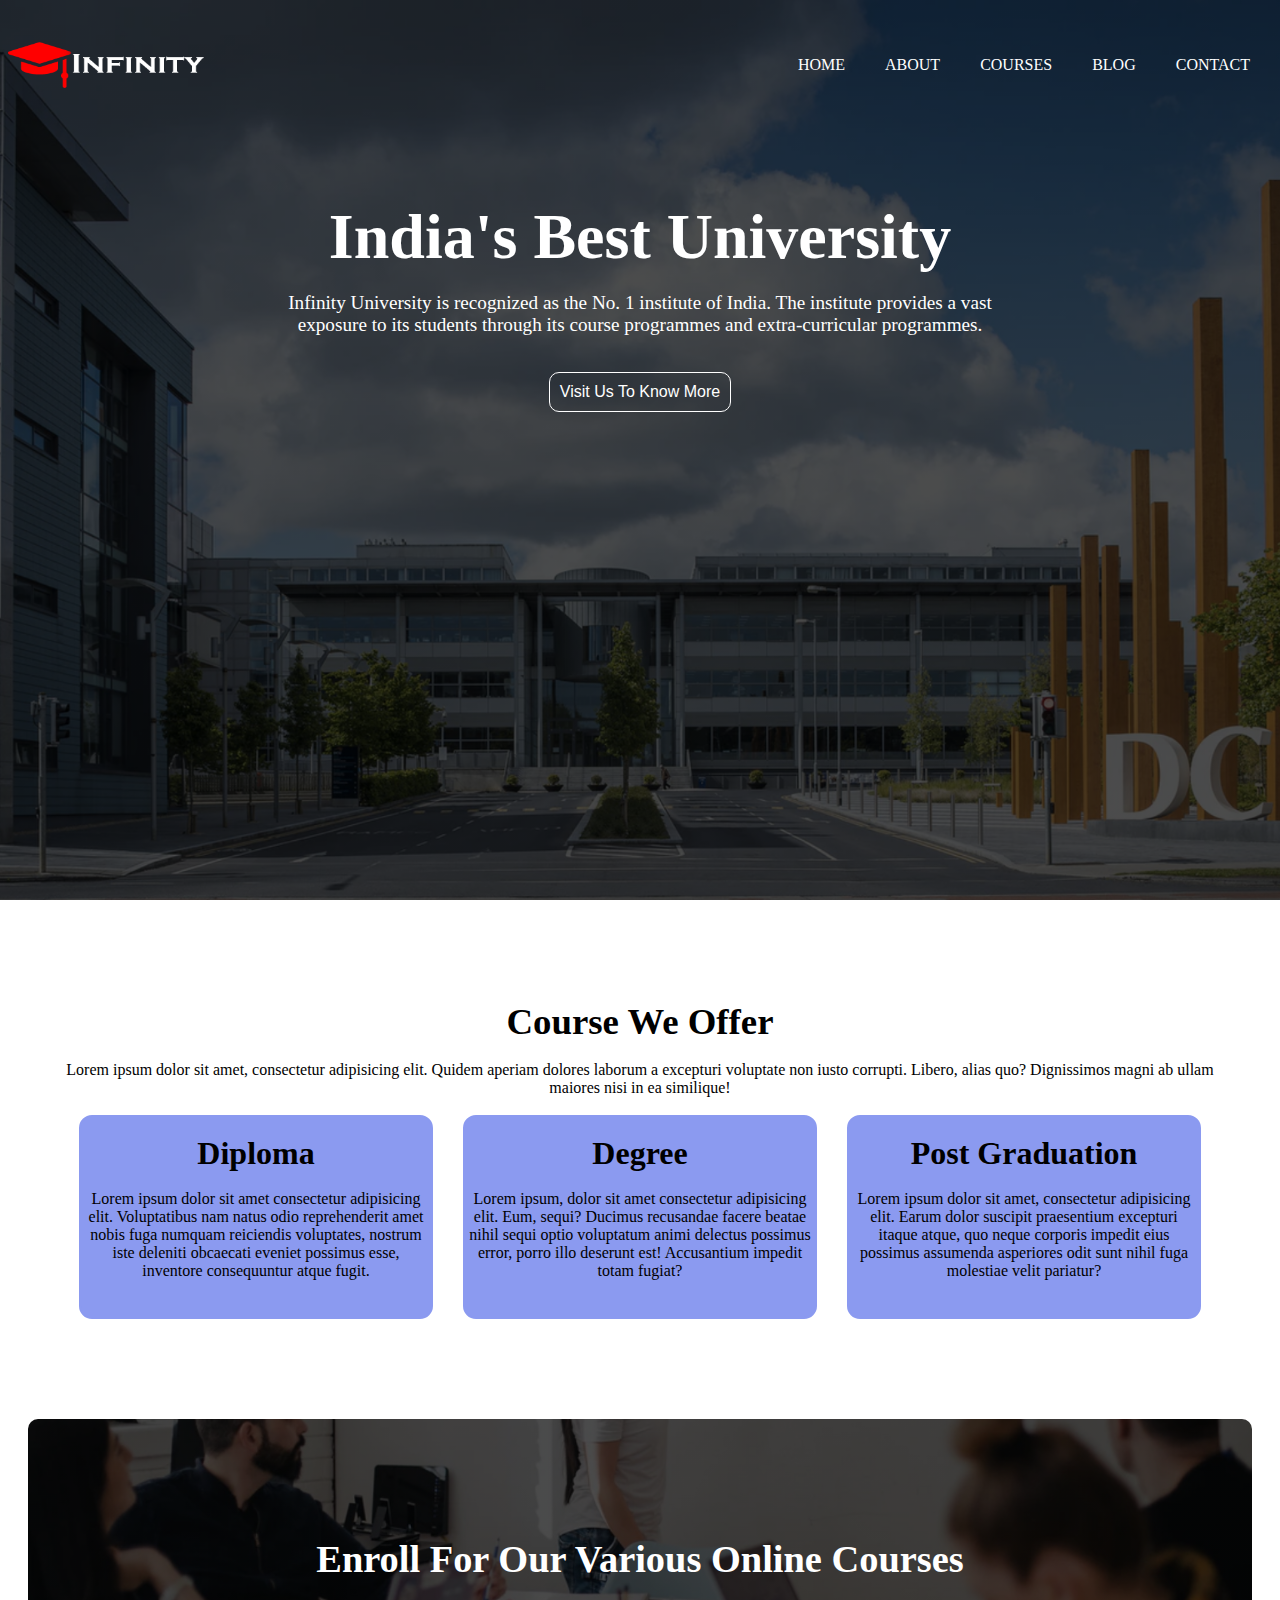
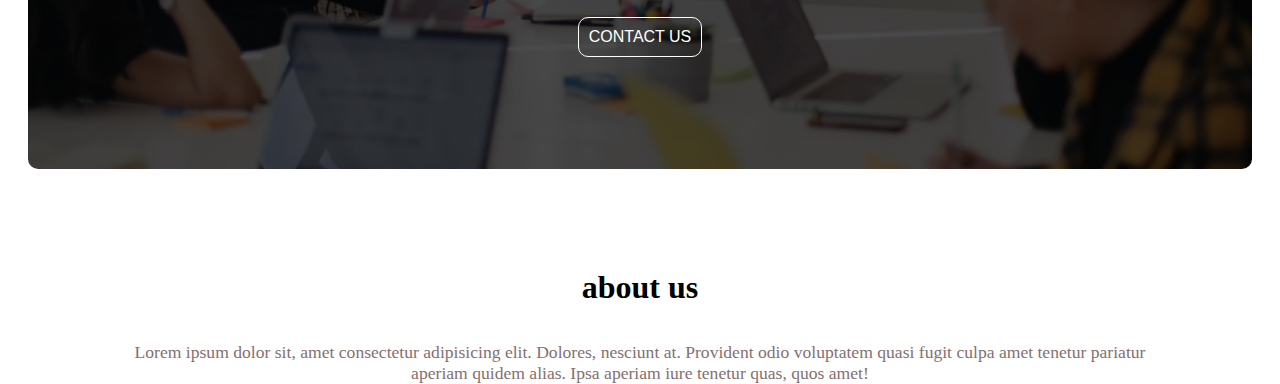
<file: index.html/index.html>
<!DOCTYPE html>
<html lang="en">
<head>
    <meta charset="UTF-8">
    <meta http-equiv="X-UA-Compatible" content="IE=edge">
    <meta name="viewport" content="width=device-width, initial-scale=1.0">
    <title>Infinity University</title>
    <link rel="stylesheet" href="css.css">

</head>
<body>
    <section class="homeheader">

        <nav class="homenav">
                <a href="index.html"></a>
            <div class="link">
               
                <ul>
                    <div><img src="images/logo.png" alt=""></div>

                    <li><a href="index.html">HOME</a></li>
                    <li><a href="about.html">ABOUT</a></li>
                    <li><a href="courses.html">COURSES</a></li>
                    <li><a href="blog.html">BLOG</a></li>
                    <li><a href="contact.html">CONTACT</a></li>
                </ul>
            </div>
        </nav>
        <main class="homemain">
            <div class="indias">
                <h1>India's Best University</h1><br>
                <p>Infinity University is recognized as the No. 1 institute of India. The institute provides a vast exposure to its students
                    through its course programmes and extra-curricular programmes.</p><br><br>
                    <a href="#"><button>Visit Us To Know More</button></a>
            </div>
        </main>
    </section>
   
<!-- ...................course......................... -->

    <section class="section2">
        <div class="course">
            <h1>Course We Offer</h1><br>
            <p>Lorem ipsum dolor sit amet, consectetur adipisicing elit. Quidem aperiam dolores laborum a excepturi voluptate non iusto corrupti. Libero, alias quo? Dignissimos magni ab ullam maiores nisi in ea similique!</p><br>
        </div>
        <div class="courserow">
            <div class="Diploma"><br><h1>Diploma</h1><br>
            <p>Lorem ipsum dolor sit amet consectetur adipisicing elit. Voluptatibus nam natus odio reprehenderit amet nobis fuga numquam reiciendis voluptates, nostrum iste deleniti obcaecati eveniet possimus esse, inventore consequuntur atque fugit.</p></div>

            <div class="Degree"><br><h1>Degree</h1><br>
            <p>Lorem ipsum, dolor sit amet consectetur adipisicing elit. Eum, sequi? Ducimus recusandae facere beatae nihil sequi optio voluptatum animi delectus possimus error, porro illo deserunt est! Accusantium impedit totam fugiat?</p></div>

            <div class="PostGraduation"><br><h1>Post Graduation</h1><br>
            <p>Lorem ipsum dolor sit amet, consectetur adipisicing elit. Earum dolor suscipit praesentium excepturi itaque atque, quo neque corporis impedit eius possimus assumenda asperiores odit sunt nihil fuga molestiae velit pariatur?</p></div>

        </div>
    </section>
    <!-- ............Endrol........... -->

    <section class="section3">
        <div>
            <br><h1>Enroll For Our Various Online Courses</h1><br><br>
            <a href="#"><button>CONTACT US</button></a>
        </div>
    </section>

    <!-- ............footer..... -->
    <footer>
        <div class="about1">
            <h1>about us</h1><br><br>
            <p>Lorem ipsum dolor sit, amet consectetur adipisicing elit. Dolores, nesciunt at. Provident odio voluptatem quasi fugit culpa amet tenetur pariatur aperiam quidem alias. Ipsa aperiam iure tenetur quas, quos amet!</p>
        </div>
    </footer>
    
</body>
</html>
</file>
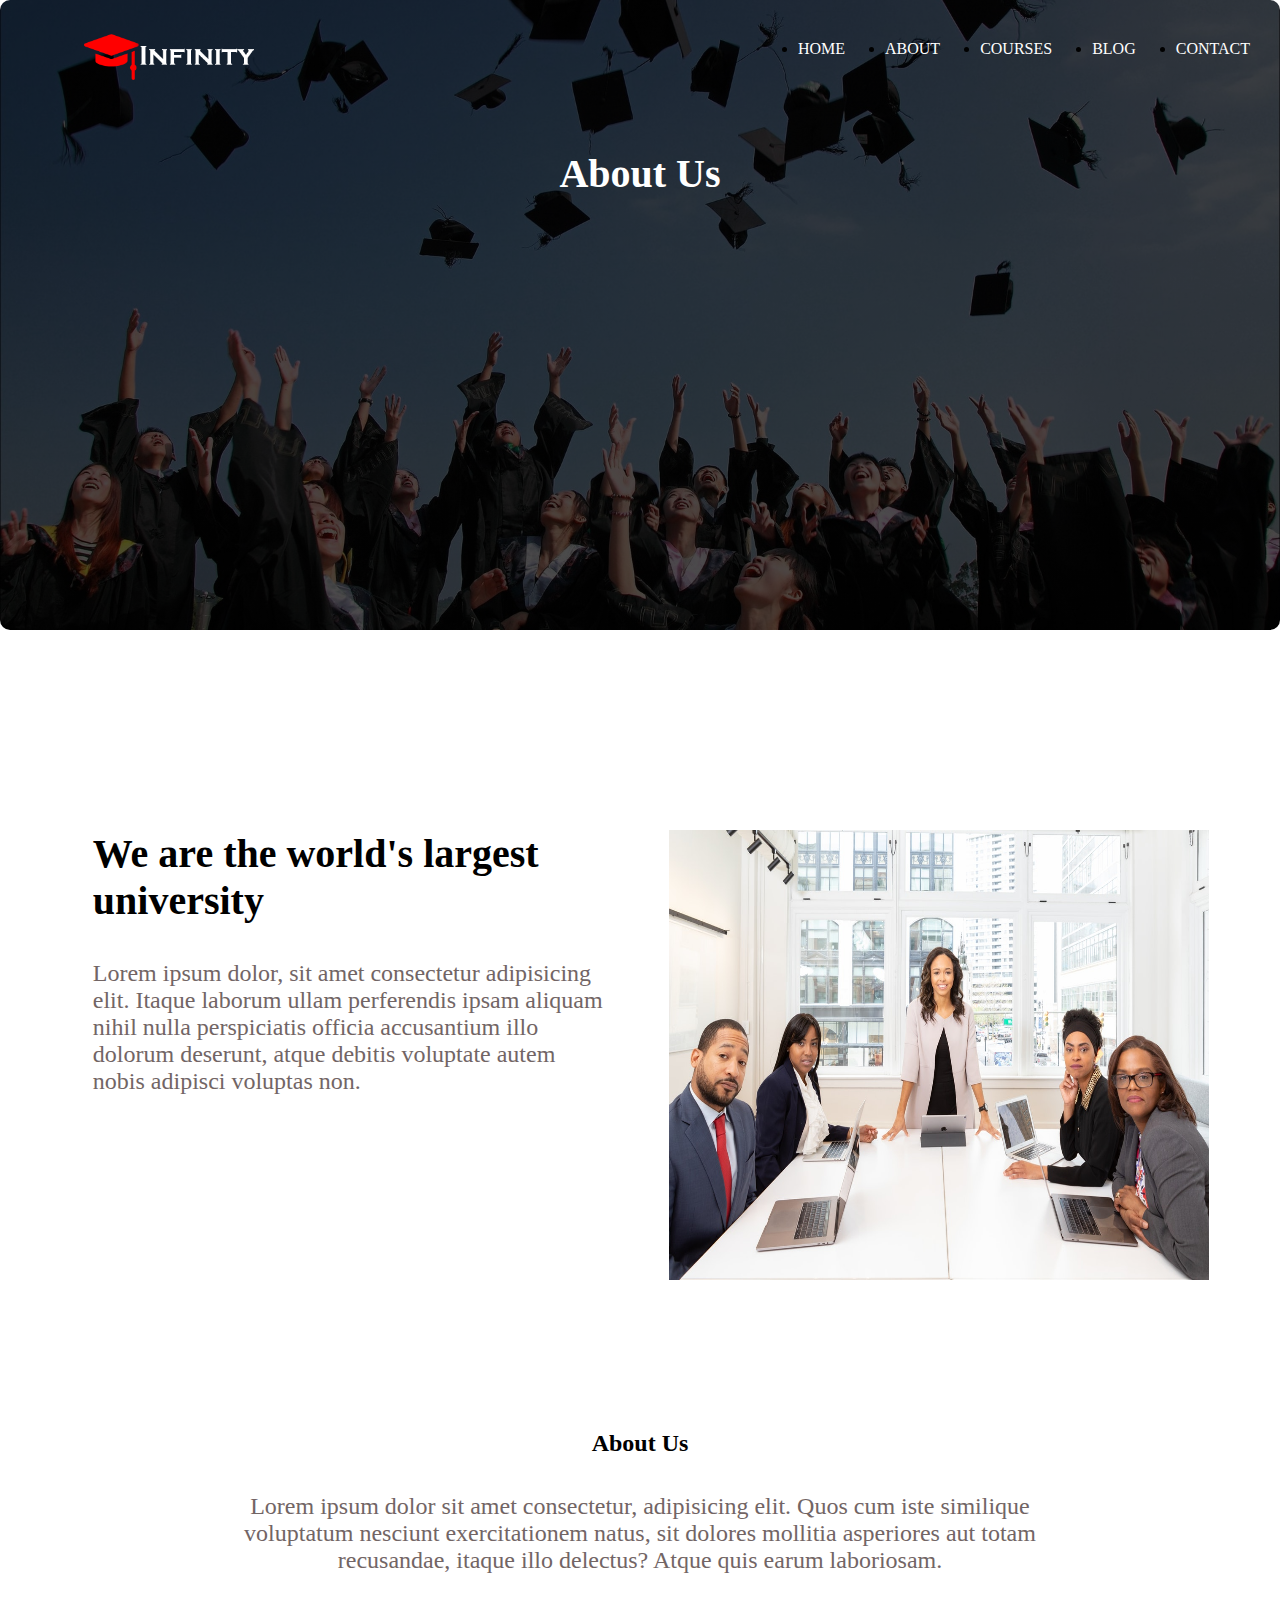
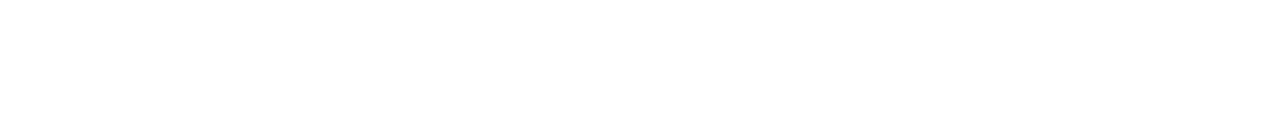
<file: index.html/about.html>
<!DOCTYPE html>
<html lang="en">
<head>
    <meta charset="UTF-8">
    <meta http-equiv="X-UA-Compatible" content="IE=edge">
    <meta name="viewport" content="width=device-width, initial-scale=1.0">
    <title>Infinity University</title>
    <link rel="stylesheet" href="css.css">
</head>
<body>
    <section class="aboutsection">
        <nav>
            <div  class="aboutsection1">
                <ul>
                    <img src="images/logo.png" alt="">
                    <li><a href="index.html">HOME</a></li>
                    <li><a href="about.html">ABOUT</a></li>
                    <li><a href="courses.html">COURSES</a></li>
                    <li><a href="blog.html">BLOG</a></li>
                    <li><a href="contact.html">CONTACT</a></li>
                </ul>
            </div>
            <h1><a href="#"></a>About Us</h1>
        </nav>
    </section>

    <section>
        <main>
            <div class="aboutmain">
                <div class="aboutmain1">
                    <h2>We are the world's largest university</h2><br><br>
                    <p>Lorem ipsum dolor, sit amet consectetur adipisicing elit. Itaque laborum ullam perferendis ipsam aliquam nihil nulla perspiciatis officia accusantium illo dolorum deserunt, atque debitis voluptate autem nobis adipisci voluptas non.</p>
                </div>
                <div class="aboutmain2">
                    <img src="images/about.jpg" alt="">
                </div>
            </div>
        </main>
    </section>

    <section>
        <footer>
            <div class="aboutfooter">
                <h2>About Us</h2><br><br>
                <p>Lorem ipsum dolor sit amet consectetur, adipisicing elit. Quos cum iste similique voluptatum nesciunt exercitationem natus, sit dolores mollitia asperiores aut totam recusandae, itaque illo delectus? Atque quis earum laboriosam.</p>
            </div>
        </footer>
    </section>
</body>
</html>
</file>
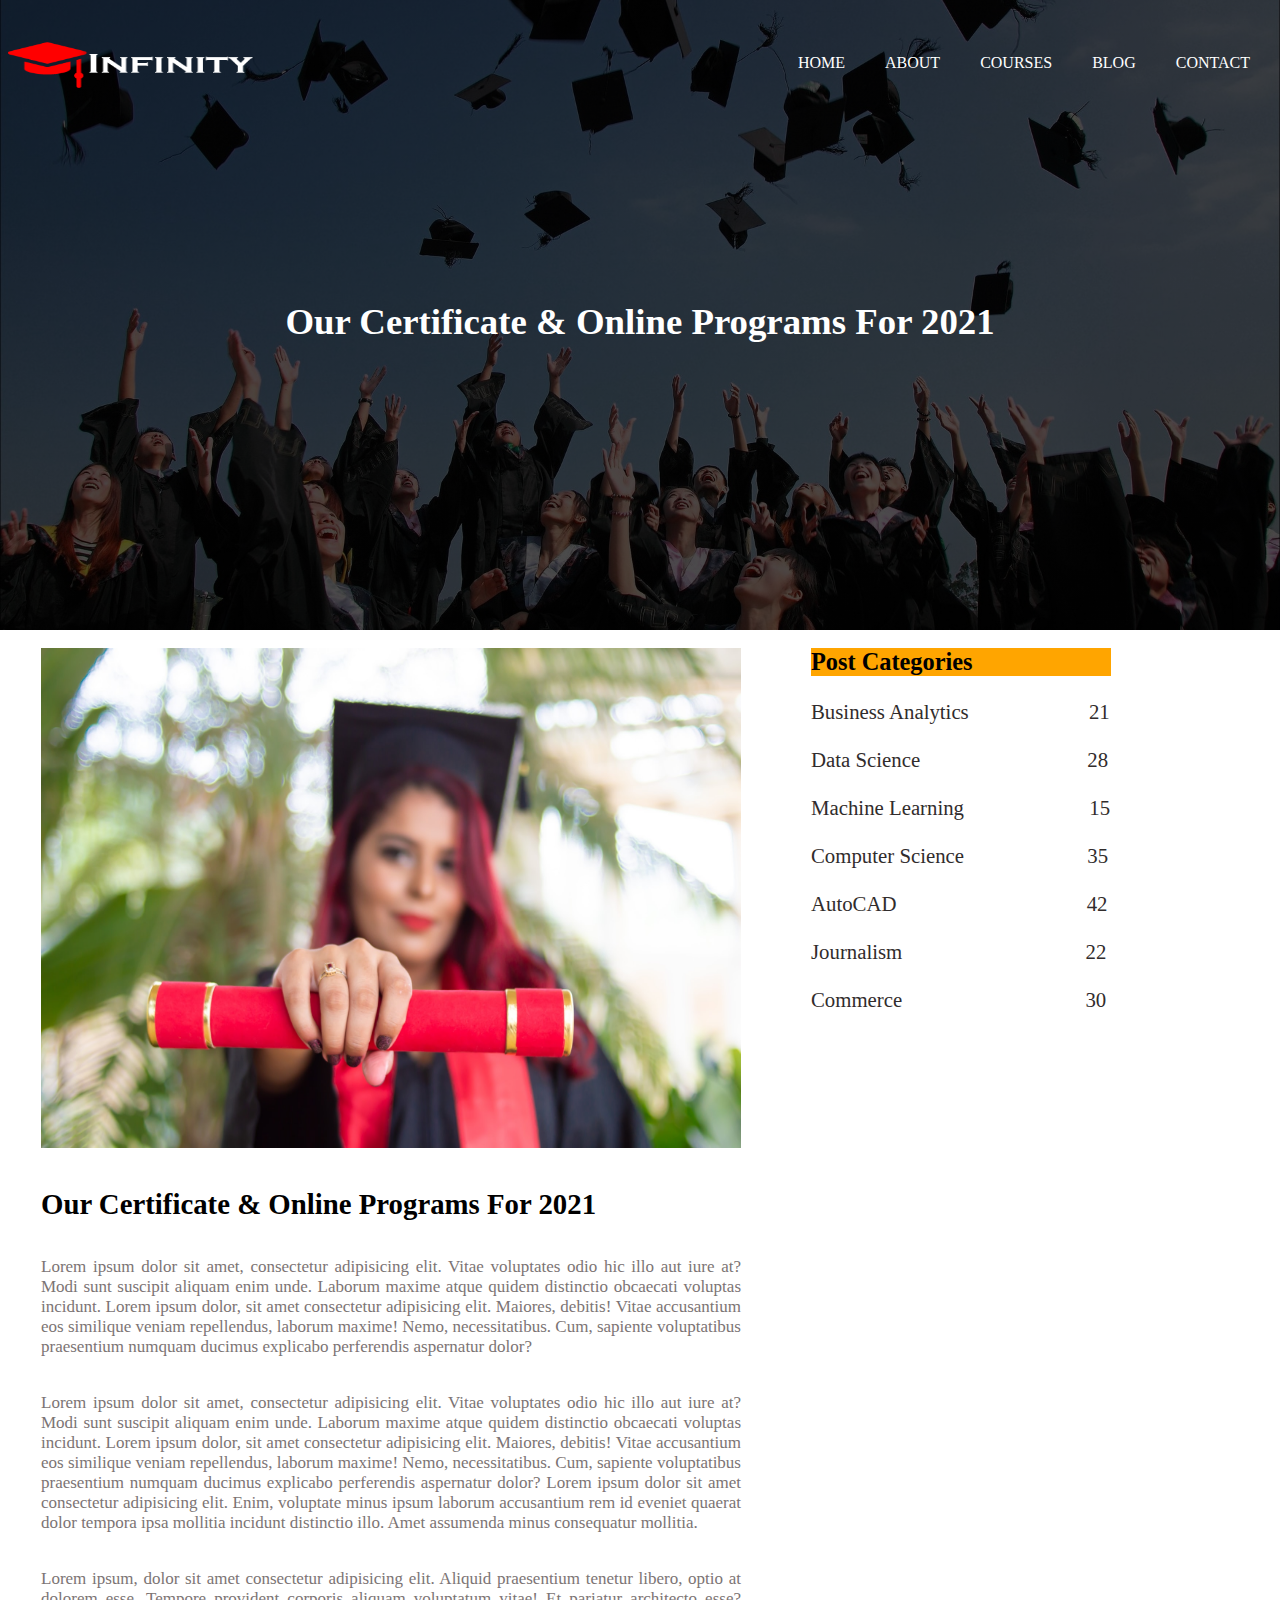
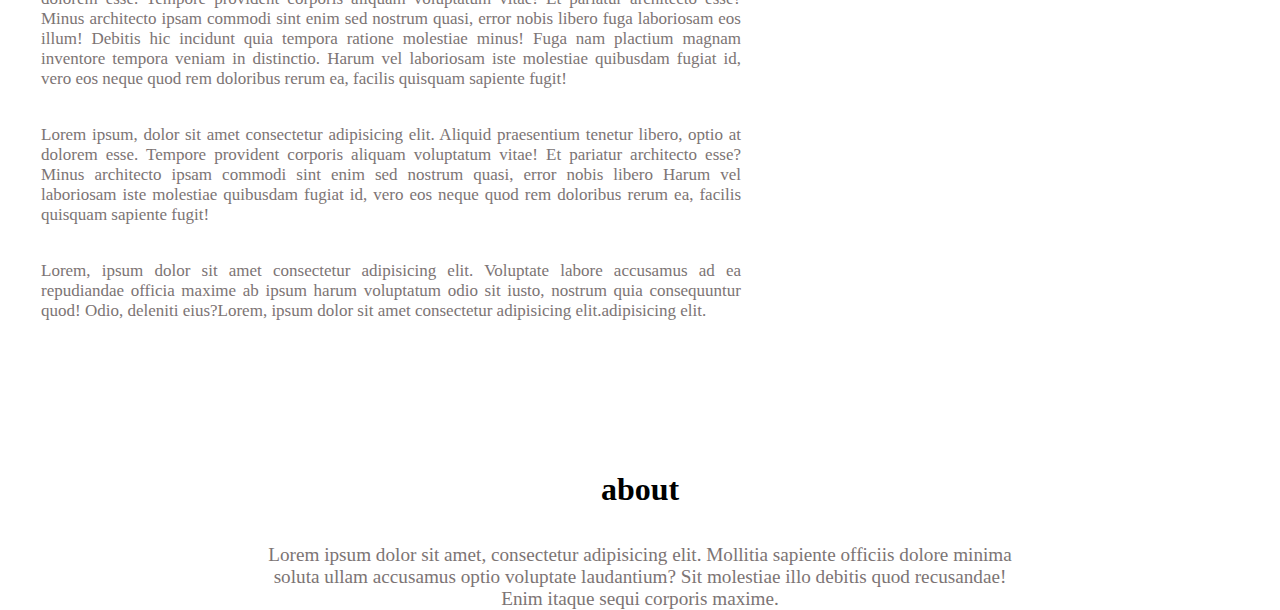
<file: index.html/blog.html>
<!DOCTYPE html>
<html lang="en">
<head>
    <meta charset="UTF-8">
    <meta http-equiv="X-UA-Compatible" content="IE=edge">
    <meta name="viewport" content="width=device-width, initial-scale=1.0">
    <title>Document</title>
    <link rel="stylesheet" href="css.css">
</head>
<body>
    <section class="blogsection">
        <header>
            <nav>
                <ul>
                    <img src="images/logo.png" alt="">
                    <li><a href="index.html">HOME</a></li>
                    <li><a href="about.html">ABOUT</a></li>
                    <li><a href="courses.html">COURSES</a></li>
                    <li><a href="blog.html">BLOG</a></li>
                    <li><a href="contact.html">CONTACT</a></li>
                </ul>
            </nav>
            <div><h1>Our Certificate & Online Programs For 2021</h1></div>

        </header>
    </section><br>

    <section class="blogsection1">
        <main>
            <div class="blogceriticate">
                <div class="blog">
                    <img src="images/certificate.jpg" alt="">
                </div>
                <div class="blogright">
                    <div>
                        <h3>Post Categories</h3>
                    </div><br>
                    <div>
                        <span>Business Analytics</span>
                        <span class="child1">21</span>
                    </div><br>
                    <div>
                        <span>Data Science</span>
                        <span class="child2">28</span>
                    </div><br>
                    <div>
                        <span>Machine Learning</span>
                        <span class="child3">15</span>
                    </div><br>
                    <div>
                        <span>Computer Science</span>
                        <span class="child4">35</span>
                    </div><br>
                    <div>
                        <span>AutoCAD</span>
                        <span class="child5">42</span>
                    </div><br>
                    <div>
                        <span>Journalism</span>
                        <span class="child6">22</span>
                    </div><br>
                    <div>
                        <span>Commerce</span>
                        <span class="child7">30</span>
                    </div><br>
                </div>
                    
            </div><br><br>

            <div class="blogpara">
                <div><h1>Our Certificate & Online Programs For 2021</h1></div><br><br>
                <div>
                    <p>Lorem ipsum dolor sit amet, consectetur adipisicing elit. Vitae voluptates odio hic illo aut iure at? Modi sunt suscipit aliquam enim unde. Laborum maxime atque quidem distinctio obcaecati voluptas incidunt. Lorem ipsum dolor, sit amet consectetur adipisicing elit. Maiores, debitis! Vitae accusantium eos similique veniam repellendus, laborum maxime! Nemo, necessitatibus. Cum, sapiente voluptatibus praesentium numquam ducimus explicabo perferendis aspernatur dolor? </p><br><br>
                    <p>Lorem ipsum dolor sit amet, consectetur adipisicing elit. Vitae voluptates odio hic illo aut iure at? Modi sunt suscipit aliquam enim unde. Laborum maxime atque quidem distinctio obcaecati voluptas incidunt. Lorem ipsum dolor, sit amet consectetur adipisicing elit. Maiores, debitis! Vitae accusantium eos similique veniam repellendus, laborum maxime! Nemo, necessitatibus. Cum, sapiente voluptatibus praesentium numquam ducimus explicabo perferendis aspernatur dolor? Lorem ipsum dolor sit amet consectetur adipisicing elit. Enim, voluptate minus ipsum laborum accusantium rem id eveniet quaerat dolor tempora ipsa mollitia incidunt distinctio illo. Amet assumenda minus consequatur mollitia. </p>
                    <br><br>
                    <p>Lorem ipsum, dolor sit amet consectetur adipisicing elit. Aliquid praesentium tenetur libero, optio at dolorem esse. Tempore provident corporis aliquam voluptatum vitae! Et pariatur architecto esse? Minus architecto ipsam commodi sint enim sed nostrum quasi, error nobis libero fuga laboriosam eos illum! Debitis hic incidunt quia tempora ratione molestiae minus! Fuga nam plactium magnam inventore tempora veniam in distinctio. Harum vel laboriosam iste molestiae quibusdam fugiat id, vero eos neque quod rem doloribus rerum ea, facilis quisquam sapiente fugit!</p>

                    <br><br>
                    <p>Lorem ipsum, dolor sit amet consectetur adipisicing elit. Aliquid praesentium tenetur libero, optio at dolorem esse. Tempore provident corporis aliquam voluptatum vitae! Et pariatur architecto esse? Minus architecto ipsam commodi sint enim sed nostrum quasi, error nobis libero Harum vel laboriosam iste molestiae quibusdam fugiat id, vero eos neque quod rem doloribus rerum ea, facilis quisquam sapiente fugit!</p>
                    <br><br>
                    <p>Lorem, ipsum dolor sit amet consectetur adipisicing elit. Voluptate labore accusamus ad ea repudiandae officia maxime ab ipsum harum voluptatum odio sit iusto, nostrum quia consequuntur quod! Odio, deleniti eius?Lorem, ipsum dolor sit amet consectetur adipisicing elit.adipisicing elit.</p>
                </div>
                </div>
            </div>
        </main>
    </section>

    <section>
        <footer>
            <div class="blogabout">
                <h3>about</h3><br><br>
                <p>Lorem ipsum dolor sit amet, consectetur adipisicing elit. Mollitia sapiente officiis dolore minima soluta ullam accusamus optio voluptate laudantium? Sit molestiae illo debitis quod recusandae! Enim itaque sequi corporis maxime.</p>
            </div>
        </footer>
    </section>
</body>
</html>
</file>
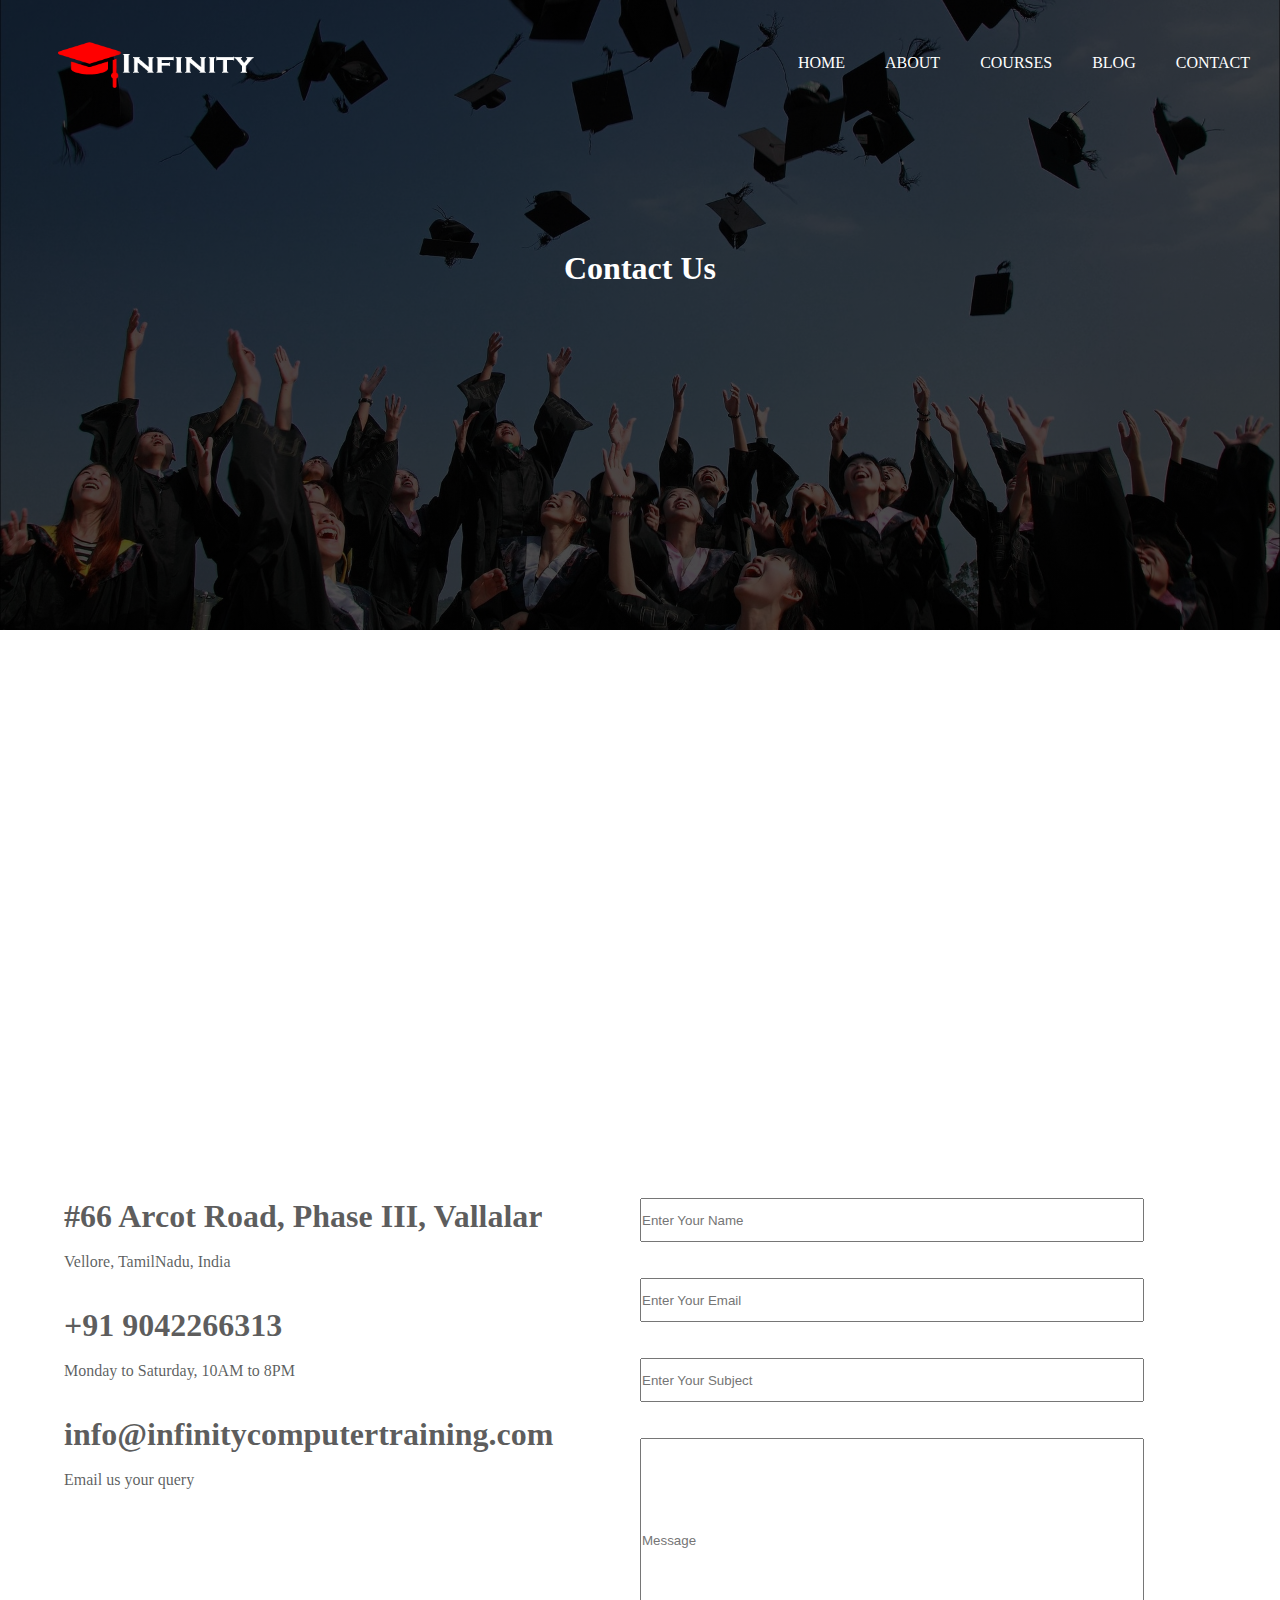
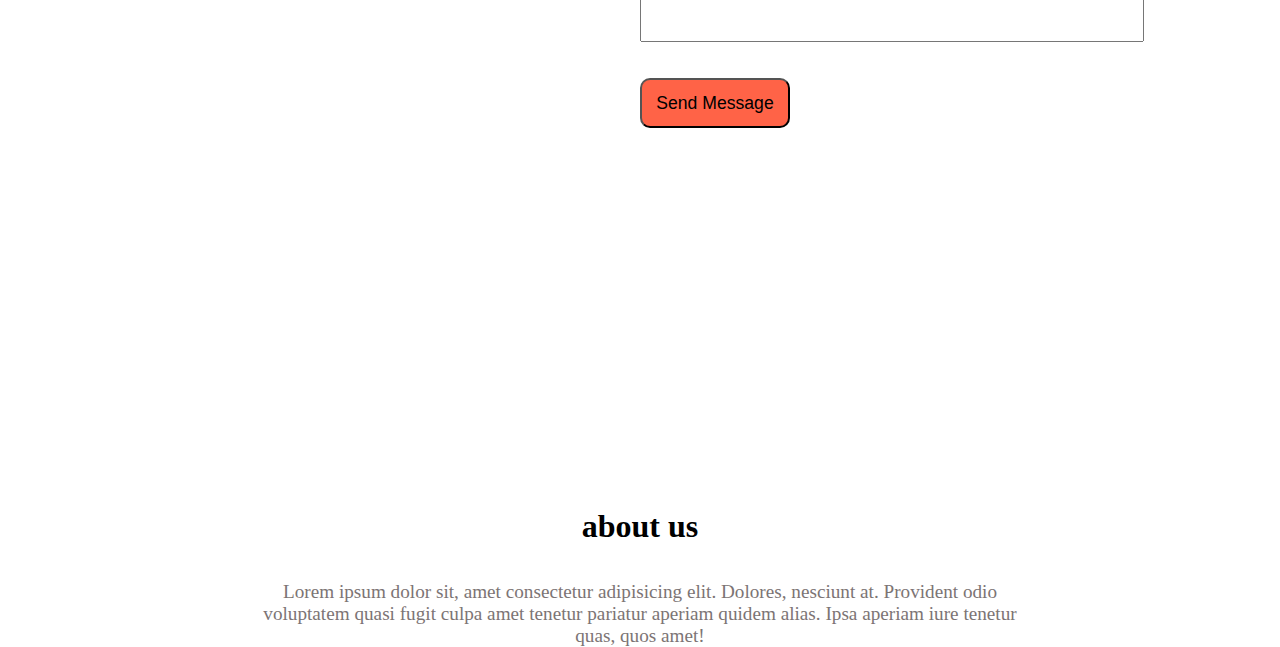
<file: index.html/contact.html>
<!DOCTYPE html>
<html lang="en">
<head>
    <meta charset="UTF-8">
    <meta http-equiv="X-UA-Compatible" content="IE=edge">
    <meta name="viewport" content="width=device-width, initial-scale=1.0">
    <link rel="stylesheet" href="css.css">
    <title>Document</title>

</head>
<body>
    <section class="contactsection">
        <header>
            <nav>
                <ul>
                    <img src="images/logo.png" alt="">
                    <li><a href="index.html">HOME</a></li>
                    <li><a href="about.html">ABOUT</a></li>
                    <li><a href="courses.html">COURSES</a></li>
                    <li><a href="blog.html">BLOG</a></li>
                    <li><a href="contact.html">CONTACT</a></li>
                </ul>
            </nav>
            <div><h1>Contact Us</h1></div>

        </header>
    </section><br>

    <section>
        <main>
            <div class="contactloction">
                <iframe src="https://www.google.com/maps/embed?pb=!1m14!1m8!1m3!1d15554.101220891931!2d79.1645033!3d12.9382025!3m2!1i1024!2i768!4f13.1!3m3!1m2!1s0x0%3A0x53029b5fc88b12ab!2sInfinity%20Computer%20Learning%20Center!5e0!3m2!1sen!2sin!4v1625640435987!5m2!1sen!2sin" width="600" height="450" style="border:0;" allowfullscreen="" loading="lazy"></iframe>


            </div>
            <div class="contactrow">
                <div class="contactbox1">
                    <h1>#66 Arcot Road, Phase III, Vallalar</h1>
                    <br>
                    <p>Vellore, TamilNadu, India</p><br><br>

                    <h1>+91 9042266313</h1><br>
                    <p>Monday to Saturday, 10AM to 8PM</p>
                    <br><br>
                    <h1>info@infinitycomputertraining.com</h1><br>
                    <p>Email us your query</p>

                </div>
                <div class="contactbox2">

                    <input type="text" name="Enter Your Name" id="name" placeholder="Enter Your Name">

                    <br><br><br>

                    <input type="email" name="Email" id="email" placeholder="Enter Your Email">
                    
                    <br><br><br>
                    
                    <input type="text" name="Enter Your Name" id="Subject" placeholder="Enter Your Subject">
                    
                    <br><br><br>
                    <input type="text" name="Enter Your Name" id="Message"  placeholder="Message">
                    
                    <br><br><br>
                    <button type="submit" id="btn">Send Message</button>
                </div>
            </div>
        </main>
    </section>
     <!-- ............footer..... -->
     <footer>
        <div class="contactabout1">
            <h1>about us</h1><br><br>
            <p>Lorem ipsum dolor sit, amet consectetur adipisicing elit. Dolores, nesciunt at. Provident odio voluptatem quasi fugit culpa amet tenetur pariatur aperiam quidem alias. Ipsa aperiam iure tenetur quas, quos amet!</p>
        </div>
    </footer>
    
</body>
</html>
</file>
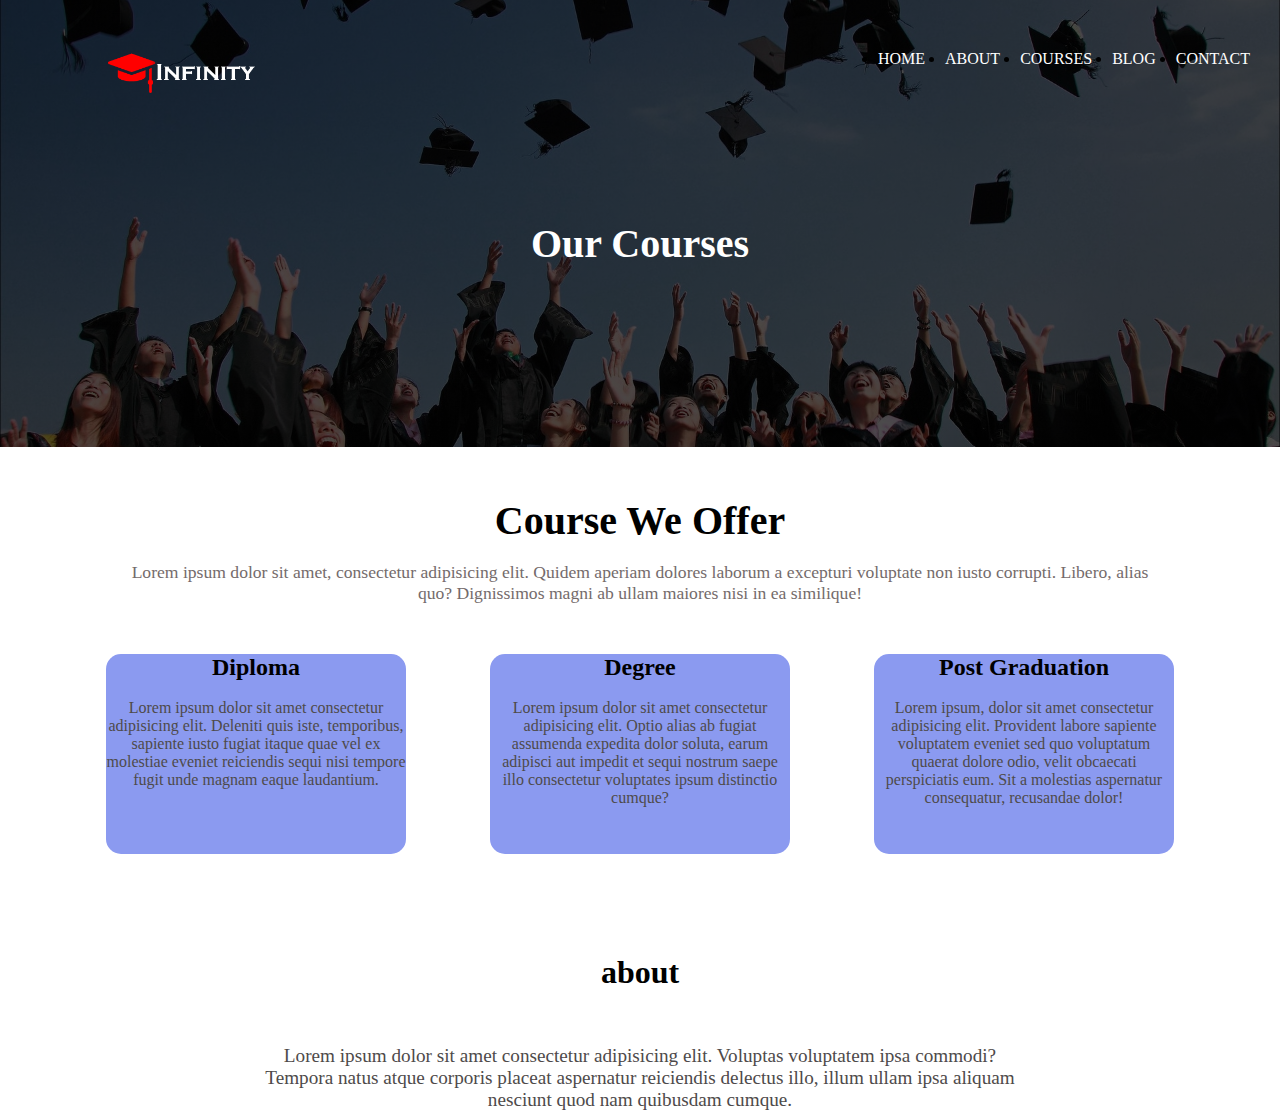
<file: index.html/courses.html>
<!DOCTYPE html>
<html lang="en">
<head>
    <meta charset="UTF-8">
    <meta http-equiv="X-UA-Compatible" content="IE=edge">
    <meta name="viewport" content="width=device-width, initial-scale=1.0">
    <title>Infinity University</title>
    <link rel="stylesheet" href="css.css">
</head>
<body>
    <section class="coursection">
        <header>
            <nav class="cournav">
                <ul>
                    <img src="images/logo.png" alt="">
                    <li><a href="index.html">HOME</a></li>
                    <li><a href="about.html">ABOUT</a></li>
                    <li><a href="courses.html">COURSES</a></li>
                    <li><a href="blog.html">BLOG</a></li>
                    <li><a href="contact.html">CONTACT</a></li>
                </ul>
            </nav>
            <div><h1>Our Courses</h1></div>

        </header>
    </section>

    <section>
        <main>
            <div class="coursection2">
                <h1>Course We Offer</h1><br>
                <p>Lorem ipsum dolor sit amet, consectetur adipisicing elit. Quidem aperiam dolores laborum a excepturi voluptate non iusto corrupti. Libero, alias quo? Dignissimos magni ab ullam maiores nisi in ea similique!</p>
            </div>
            <div class="coursesbox">
                <div class="coursebox1">
                    <h1>Diploma</h1><br>
                    <p>Lorem ipsum dolor sit amet consectetur adipisicing elit. Deleniti quis iste, temporibus, sapiente iusto fugiat itaque quae vel ex molestiae eveniet reiciendis sequi nisi tempore fugit unde magnam eaque laudantium.</p>
                </div>
                <div class="coursebox2">
                    <h1>Degree</h1><br>
                    <p>Lorem ipsum dolor sit amet consectetur adipisicing elit. Optio alias ab fugiat assumenda expedita dolor soluta, earum adipisci aut impedit et sequi nostrum saepe illo consectetur voluptates ipsum distinctio cumque?</p>
                </div>
                <div class="coursebox3">
                    <h1>Post Graduation</h1><br>
                    <p>Lorem ipsum, dolor sit amet consectetur adipisicing elit. Provident labore sapiente voluptatem eveniet sed quo voluptatum quaerat dolore odio, velit obcaecati perspiciatis eum. Sit a molestias aspernatur consequatur, recusandae dolor!</p>
                </div>
            </div>
        </main>
    </section>
    <section>
        <footer>
            <div class="courabout">
                <h3>about</h3><br><br><br>
                <p>Lorem ipsum dolor sit amet consectetur adipisicing elit. Voluptas voluptatem ipsa commodi? Tempora natus atque corporis placeat aspernatur reiciendis delectus illo, illum ullam ipsa aliquam nesciunt quod nam quibusdam cumque.</p>
            </div>
        </footer>
    </section>
</body>
</html>
</file>
<file: index.html/css.css>
*{
    margin: 0;
    padding: 0;
}
.homeheader{
    width: 100%;
    min-height: 100vh;
    background-image: linear-gradient(rgba(0,0,0,0.7),rgba(0,0,0,0.7)), url(images/banner.png);
    background-position: center;
    background-size: cover;
    position: relative;
   
}
.homenav{
    height: 100px;
    background-color:transparent;
    color: white;
    text-decoration: none;
    
   
}

.homenav ul{
    display: flex;
    justify-content:flex-end;
    align-items: center;
    gap: 40px;
    margin-right: 30px;
    position: relative;
    top: 38px;
    list-style: none;
    color: white;
}
.link a{
    color: white;
    text-decoration: none;
    font-size: 16px;
}
.homenav img{
    height: 50px;
    position: relative;
    right: 550px;
    width: 200px;
}
.homemain{
    display: flex;
    justify-content: center;
    text-align: center;
    position: relative;
    top: 100px;
}
.indias h1{
    font-size: 4em;
    color: white;
}
.indias p{
    font-size: 1.2em;
    color: white;
    display: flex;
    width: 750px;

}
.indias a button{
    width: max-content;
    padding: 10px;
    border-radius: 10px;
    border: 1px white solid ;
    background-color: transparent;
    color: white;
    font-size: 1rem;
}
.indias a button:hover{
    background-color: tomato;

}
.section2{
    position: relative;
    top: 100px;
    width: 90%;
    margin-left: auto;
    margin-right: auto;

}
.course h1{
    align-items: center;
    text-align: center;
    font-size: 2.3em;
}
.course p{
    align-items: center;
    text-align: center;
    font-size: 1.rem;
}
.courserow{
    display: flex;
    justify-content: space-around;
    transition: 0.05s;

}
.Diploma{
    width: 350px;
    height: 200px;
    text-align: center;
    border: 2px solid #8b9af0;
    background-color: #8b9af0;
    border-radius: 13px;
}
.Diploma:hover{
    box-shadow: 0px 0 20px
}
.Degree:hover{
    box-shadow: 0px 0 20px
}
.PostGraduation:hover{
    box-shadow: 0px 0 20px
}
.Degree{
    width: 350px;
    height: 200px;
    text-align: center;
    border: 2px solid #8b9af0;
    background-color: #8b9af0;
    border-radius: 13px;
}
.PostGraduation{
    width: 350px;
    height: 200px;
    text-align: center;
    border: 2px solid #8b9af0;
    background-color: #8b9af0;
    border-radius: 13px;
}
.section3{
    background-image: linear-gradient(rgba(0,0,0,0.7),rgba(0,0,0,0.7)),url(images/banner2.jpg);
    background-position: center;
    width: 80%;
    height: 150px;
    background-size: cover;
    border-radius: 10px;
    text-align: center;
    padding: 100px ;
}
.section3{
    position: relative;
    top: 200px;
    margin-left: auto;
    margin-right: auto;

}
.section3 h1{
    color: white;
    font-size: 2.4em;
}
.section3 button{
    width: max-content;
    padding: 10px;
    border-radius: 10px;
    border: 1px white solid ;
    background-color: transparent;
    color: white;
    font-size: 1rem;

}
.section3 button:hover{

    background-color: tomato;
}
.about1{
    width: 90%;
    text-align:center ;
    align-items: center;
    position: relative;
    top: 300px;
    margin-left: auto;
    margin-right: auto;
}
.about1 p{
    width: 90%;
    position: relative;
    margin-left: auto;
    margin-right: auto;
    font-size: 1.1rem;
    color: rgb(133, 112, 112);
}
/* .........about.......... */

.aboutsection{
    background-image: linear-gradient(rgba(0,0,0,0.7),rgba(0,0,0,0.7)),url(images/background.jpg);
    background-position: center;
    width: 100%;
    height: 70vh;
    background-size: cover;
    border-radius: 10px;
    text-align: center;
    
}
.aboutsection1 ul{
    display: flex;
    justify-content: flex-end;
    position: relative;
    gap: 40px;
    right: 30px;
    top: 40px;
    font-size:16px;
    text-decoration: none;
}
.aboutsection1 ul img{
    position: relative;
    right: 500px;
    height: 50px;
    bottom: 10px;
    text-decoration: none;
    
}
.aboutsection1 ul a{
    color: white;
    text-decoration: none;
   
}
.aboutsection h1{
    color:white;
    font-size: 2.5em;
    display: flex;
    justify-content: center;
    position: relative;
    top: 100px;

}
.aboutmain{
    width: 90%;
    height: 500px;
    display: flex;
    justify-content: space-around;
    position: relative;
    margin-left: auto;
    margin-right: auto;
    top: 200px;
}

.aboutmain1{
    width: 45%;
    height: 500px;
    color: black;
    text-align: left;
}
.aboutmain1 h2{
    color: black;
    font-size: 2.5em;
}
.aboutmain1 p{
    color: rgb(114, 101, 101);
    font-size:1.5rem;
}
.aboutmain2{
    width: 45%;
    height: 500px;
    
}
.aboutmain2 img{
    width: 540px;
    height: 450px;
}
.aboutfooter{
    width: 90%;
    height: 300px;
    position: relative;
    top: 300px;
    text-align: center;
    margin-left: auto;
    margin-right: auto;
}
.aboutfooter p{
    width:70% ;
    position: relative;
    margin-left: auto;
    margin-right: auto;
    font-size: 1.5rem;
    color: rgb(114, 101, 101);
}
/* ...........course........ */
.coursection{
    width: 100%;
    background-image: linear-gradient(rgba(0,0,0,0.7),rgba(0,0,0,0.7)), url(images/background.jpg);
    background-position: center;
    background-size: cover;
    position: relative;

}
.cournav{
    height: 400px;
    font-size: 16px;
   
}
.cournav ul{
    display: flex;
    justify-content: flex-end;
    position: relative;
    gap: 20px;
    top: 50px;
    right: 30px;
}
.cournav ul a{
    color: white;
    text-decoration: none;
}
.cournav img{
    position: relative;
    top: 0px;
    width: 150px;
    right: 600px;
}
.coursection h1{
    color: white;
    text-align: center;
    position: relative;
    bottom: 180px;
    font-size: 2.5em;
}
.coursection2{
    width: 80%;
    margin-left: auto;
    margin-right: auto;
    text-align: center;
    position: relative;
    top: 50px;
}
.coursection2 h1{
    font-size: 2.5em;
}
.coursection2 p{
    font-size: 1.1rem;
    color: rgb(116, 107, 107);
}
.coursesbox{
    width: 90%;
    height: 150px;
    position: relative;
    top: 100px;
    margin-left: auto;
    margin-right: auto;
    display: flex;
    justify-content: space-around;
}
.coursebox1{
    width: 26%;
    height: 200px;
    border-radius: 15px;
    background-color:  #8b9af0;

}
.coursebox1 h1{
    text-align: center;
    font-size: 1.5em;

}
.coursebox1 p{
    text-align: center;
    font-size: 1em;
    color: rgb(78, 74, 74);

}
.coursebox2{
    width: 26%;
    height: 200px;
    border-radius: 15px;
    background-color:  #8b9af0;
}
.coursebox2 h1{
    text-align: center;
    font-size:1.5em ;
}
.coursebox2 p{
    text-align: center;
    font-size: 1em;
    color: rgb(78, 74, 74);
}
.coursebox3{
    width: 26%;
    height: 200px;
    border-radius: 15px;
    background-color: #8b9af0;

}
.coursebox3 h1{
    font-size: 1.5em;
    text-align: center;
    
}
.coursebox3 p{
    text-align: center;
    font-size: 1em;
    color: rgb(78, 74, 74);
}
.coursebox1:hover{
    box-shadow: 0px 0 20px
}
.coursebox2:hover{
    box-shadow: 0px 0 20px
}
.coursebox3:hover{
    box-shadow: 0px 0 20px
}
.courabout{
    position: relative;
    margin-left: auto;
    margin-right: auto;
    text-align: center;
    top: 250px;

}
.courabout h3{
    font-size: 2em;
}
.courabout p{
    width: 60%;
    position: relative;
    margin-left: auto;
    margin-right: auto;
    text-align: center;
    font-size: 1.2em;
    color: rgb(78, 74, 74);
}
/* .................blog.......... */
.blogsection{
    width: 100%;
    min-height: 70vh;
    background-image: linear-gradient(rgba(0,0,0,0.7),rgba(0,0,0,0.7)), url(images/background.jpg);
    background-position: center;
    background-size: cover;
    position: relative;
   
}
.blogsection nav{
    height: 100px;
    background-color:transparent;
    color: white;
    text-decoration: none;
    
   
}
.blogsection nav ul{
    display: flex;
    justify-content:flex-end;
    align-items: center;
    gap: 40px;
    margin-right: 30px;
    position: relative;
    top: 38px;
    list-style: none;
    color: white;
}
.blogsection a{
    color: white;
    text-decoration: none;
    font-size: 16px;
}
.blogsection nav img{
    height: 50px;
    position: relative;
    right: 500px;
    width: 250px;
}
.blogsection header h1{
    position: relative;
    color: white;
    font-size: 2.3em;
    top: 200px;
    text-align: center;

}
.blogsection1{
    width: 90%;
    display: flex;
    justify-content: space-around;
}
.blog img{
    width: 700px;
    height: 500px;
}
.blogceriticate{
    display: flex;
    justify-content:space-evenly;

}
.blogright{
    font-size: 1.3rem;
    width: 300px;
    margin-left: 70px;
    color: rgb(49, 44, 44);
}
.blogright h3{
    background-color: orange;
    color: black;
}
.child1{
    position: relative;
    left: 115px;
}
.child2{
    position: relative;
    left: 162px;

}
.child3{
    position: relative;
    left: 120px;

}
.child4{
    position: relative;
    left: 118px;

}
.child5{
    position: relative;
    left: 185px;

}
.child6{
    position: relative;
    left: 178px;
}
.child7{
    position: relative;
    left: 178px;
}
.blogpara{
    width: 700px;
    text-align: justify;
}
.blogpara h1{
    font-size: 1.8em;
}
.blogpara p{
    font-size:17px;
    color: rgb(124, 116, 116);
}
.blogabout{
    position: relative;
    margin-left: auto;
    margin-right: auto;
    text-align: center;
    top: 150px;

}
.blogabout h3{
    font-size: 2em;
}
.blogabout p{
    width: 60%;
    position: relative;
    margin-left: auto;
    margin-right: auto;
    text-align: center;
    font-size: 1.2em;
    color: rgb(124, 116, 116);
}
/* ............contact.......... */

.contactsection{
    width: 100%;
    min-height: 70vh;
    background-image: linear-gradient(rgba(0,0,0,0.7),rgba(0,0,0,0.7)), url(images/background.jpg);
    background-position: center;
    background-size: cover;
    position: relative;
   
}
.contactsection nav{
    height: 100px;
    background-color:transparent;
    color: white;
    text-decoration: none;
    
   
}
.contactsection nav ul{
    display: flex;
    justify-content:flex-end;
    align-items: center;
    gap: 40px;
    margin-right: 30px;
    position: relative;
    top: 38px;
    list-style: none;
    color: white;
}
.contactsection a{
    color: white;
    text-decoration: none;
    font-size: 16px;
}
.contactsection nav img{
    height: 50px;
    position: relative;
    right: 500px;
    width: 200px;
}
.contactsection h1{
    text-align: center;
    position: relative;
    top: 150px;
    color: white;
}
.contactrow{
    width: 90%;
    height: 100vh;
    position: relative;
    margin-left: auto;
    margin-right: auto;
    display: flex;
    justify-content: space-between;
}
.contactbox1{
    width: 50%;
    color: rgba(32, 30, 30, 0.726);
}
.contactbox2{
    width: 50%;
}
#name{
    width: 500px;
    height: 40px;
}
#email{
    width: 500px;
    height: 40px;
}
#Subject{
    width: 500px;
    height: 40px;
}
#Message{
    width: 500px;
    height: 200px;
}
#btn{
    width: 150px;
    height: 50px;
    background-color: tomato;
    font-size: 1.1rem;
    border-radius: 10px;

}
.contactabout1{
    position: relative;
    margin-left: auto;
    margin-right: auto;
    text-align: center;
    top: 10px;

}
.contactabout1 h3{
    font-size: 2em;
}
.contactabout1 p{
    width: 60%;
    position: relative;
    margin-left: auto;
    margin-right: auto;
    text-align: center;
    font-size: 1.2em;
    color: rgb(124, 116, 116);
}
.contactloction{
    display: flex;
    justify-content: center;
    margin-top: 50px;
    margin-bottom: 50px;
}
</file>
